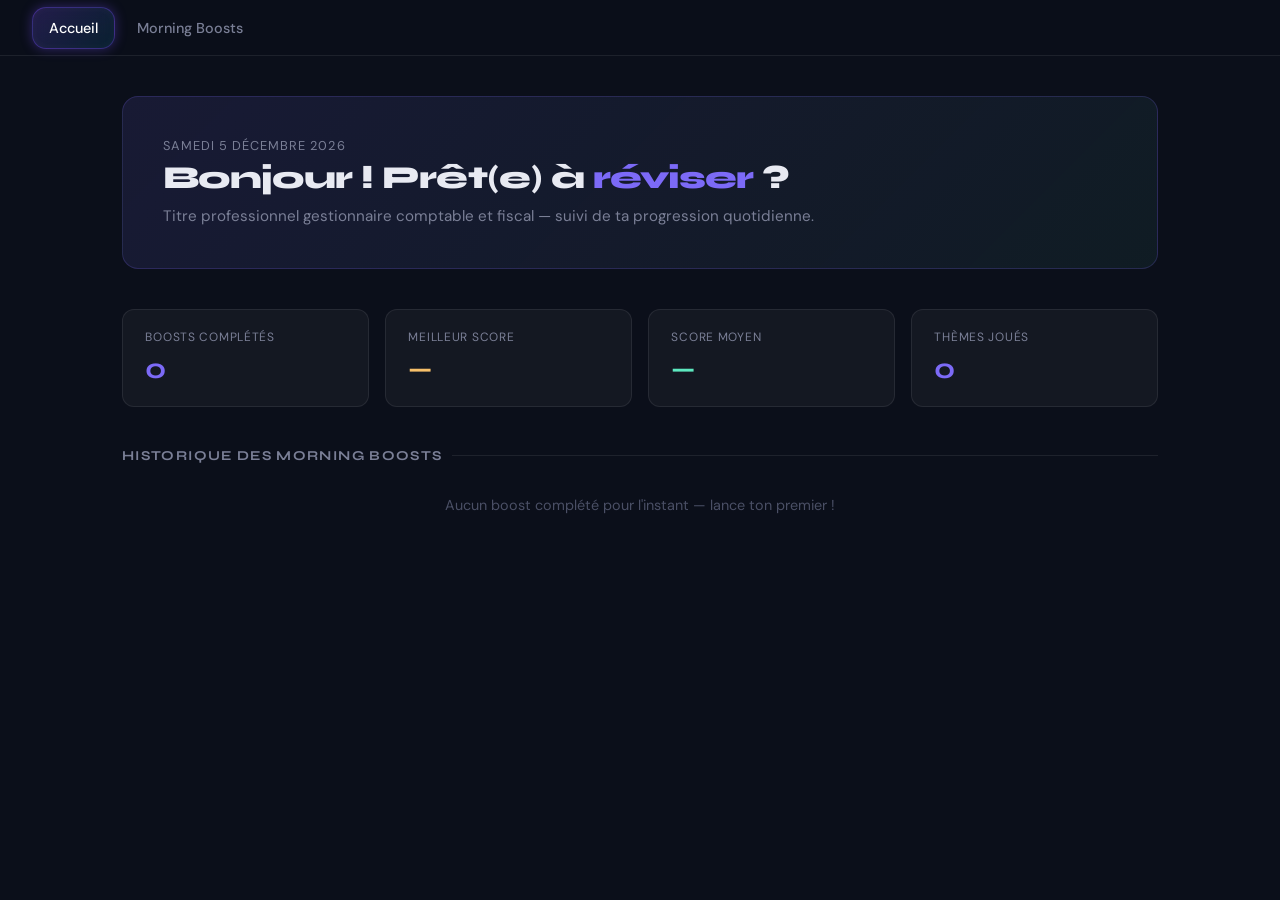
<file: index.html>
<!DOCTYPE html>
<html lang="fr">
<head>
<meta charset="UTF-8">
<meta name="viewport" content="width=device-width, initial-scale=1.0">
<title>Ma Bibliothèque de Révision — Titre Pro Gestionnaire Comptable</title>
<link href="https://fonts.googleapis.com/css2?family=Syne:wght@400;600;700;800&family=DM+Sans:ital,wght@0,300;0,400;0,500;1,300&display=swap" rel="stylesheet">
<link rel="stylesheet" href="style.css">
</head>
<body>

<nav class="topnav">
  <!--<div class="nav-logo">révision<span>.</span>compta</div>-->
  <div class="nav-tabs">
    <button class="nav-tab active" onclick="showPage('accueil')">Accueil</button>
    <button class="nav-tab" onclick="showPage('boosts')">Morning Boosts</button>
   <!-- <button class="nav-tab" onclick="showPage('biblio')">Bibliothèque</button>-->
  </div>
</nav>

<!-- PAGE ACCUEIL -->
<div class="page active" id="page-accueil">
  <div class="hero">
    <div class="hero-date" id="hero-date"></div>
    <h1>Bonjour ! Prêt(e) à <span>réviser</span> ?</h1>
    <p>Titre professionnel gestionnaire comptable et fiscal — suivi de ta progression quotidienne.</p>
  </div>
  <div class="stats-bar">
    <div class="stat-card"><div class="stat-label">Boosts complétés</div><div class="stat-value accent" id="stat-total">0</div></div>
    <div class="stat-card"><div class="stat-label">Meilleur score</div><div class="stat-value gold" id="stat-best">—</div></div>
    <div class="stat-card"><div class="stat-label">Score moyen</div><div class="stat-value green" id="stat-avg">—</div></div>
    <div class="stat-card"><div class="stat-label">Thèmes joués</div><div class="stat-value accent" id="stat-uniq">0</div></div>
  </div>
  <div class="section-title">Historique des morning boosts</div>
  <div class="boost-history" id="boost-history">
    <div class="boost-empty">Aucun boost complété pour l'instant — lance ton premier !</div>
  </div>
</div>

<!-- PAGE MORNING BOOSTS -->
<div class="page" id="page-boosts">
  <h2 class="page-title">Morning Boosts ⚡</h2>
  <p class="page-sub">Tous tes quiz du matin, clique sur une carte pour commencer.</p>
  <div class="boost-grid" id="boost-grid"></div>
</div>

<!-- PAGE BIBLIOTHÈQUE -->
<div class="page" id="page-biblio">
  <h2 class="page-title">Bibliothèque 📚</h2>
  <p class="page-sub">Tous tes outils de révision : cours interactifs, quiz et cas pratiques.</p>
  <div class="lib-grid">
    <div class="lib-card">
      <div class="lib-card-top"><div class="lib-card-icon">📦</div><span class="lib-badge badge-cours">Cours</span></div>
      <h3>Variations de stocks — Généralités</h3>
      <p>Inventaire intermittent vs permanent, évaluation des stocks, principes PCG.</p>
      <div class="lib-card-footer">
        <div class="lib-topics"><span class="lib-topic">Classe 3</span><span class="lib-topic">Inventaire</span></div>
        <a href="#" class="lib-link">Ouvrir →</a>
      </div>
    </div>
    <div class="lib-card">
      <div class="lib-card-top"><div class="lib-card-icon">📦</div><span class="lib-badge badge-cours">Cours</span></div>
      <h3>Variations de stocks — Écritures</h3>
      <p>Suppression des SI, création des SF, comptes 603 et 713, compte de résultat et bilan.</p>
      <div class="lib-card-footer">
        <div class="lib-topics"><span class="lib-topic">603</span><span class="lib-topic">713</span><span class="lib-topic">Bilan</span></div>
        <a href="#" class="lib-link">Ouvrir →</a>
      </div>
    </div>
    <div class="lib-card">
      <div class="lib-card-top"><div class="lib-card-icon">🏭</div><span class="lib-badge badge-cours">Cours</span></div>
      <h3>Amortissements — Terminologie & Linéaire</h3>
      <p>Valeur brute, VNC, durée d'utilité, plan d'amortissement, prorata temporis.</p>
      <div class="lib-card-footer">
        <div class="lib-topics"><span class="lib-topic">Classe 2</span><span class="lib-topic">6811</span><span class="lib-topic">28x</span></div>
        <a href="#" class="lib-link">Ouvrir →</a>
      </div>
    </div>
    <div class="lib-card">
      <div class="lib-card-top"><div class="lib-card-icon">👥</div><span class="lib-badge badge-cours">Cours</span></div>
      <h3>Charges de personnel</h3>
      <p>Bulletin de paie, brut / net, cotisations salariales et patronales, comptes 641, 421, 431.</p>
      <div class="lib-card-footer">
        <div class="lib-topics"><span class="lib-topic">641</span><span class="lib-topic">421</span><span class="lib-topic">URSSAF</span></div>
        <a href="#" class="lib-link">Ouvrir →</a>
      </div>
    </div>
    <div class="lib-card">
      <div class="lib-card-top"><div class="lib-card-icon">🏦</div><span class="lib-badge badge-cours">Cours</span></div>
      <h3>Rapprochement bancaire</h3>
      <p>État de rapprochement, écarts de décalage, erreurs comptables, compte 512.</p>
      <div class="lib-card-footer">
        <div class="lib-topics"><span class="lib-topic">512</span><span class="lib-topic">État rapp.</span></div>
        <a href="#" class="lib-link">Ouvrir →</a>
      </div>
    </div>
    <div class="lib-card">
      <div class="lib-card-top"><div class="lib-card-icon">❓</div><span class="lib-badge badge-quiz">Quiz</span></div>
      <h3>Quiz Comptabilité Générale — 40 questions</h3>
      <p>Comptes, principes PCG, documents de synthèse, classes 1 à 7.</p>
      <div class="lib-card-footer">
        <div class="lib-topics"><span class="lib-topic">40 Q</span><span class="lib-topic">PCG</span></div>
        <a href="#" class="lib-link">Ouvrir →</a>
      </div>
    </div>
    <div class="lib-card">
      <div class="lib-card-top"><div class="lib-card-icon">🎮</div><span class="lib-badge badge-cas">Cas pratique</span></div>
      <h3>Cas Starserv</h3>
      <p>Coût d'achat et coût de production — cas gamifié sur les palettes en bois Eastwood.</p>
      <div class="lib-card-footer">
        <div class="lib-topics"><span class="lib-topic">Coût achat</span><span class="lib-topic">Coût prod.</span></div>
        <a href="#" class="lib-link">Ouvrir →</a>
      </div>
    </div>
    <div class="lib-card">
      <div class="lib-card-top"><div class="lib-card-icon">🎵</div><span class="lib-badge badge-cours">À venir</span></div>
      <h3>Chanson TVA — style Stromae</h3>
      <p>Mémorisation des règles TVA par la musique — en attente des supports de cours.</p>
      <div class="lib-card-footer">
        <div class="lib-topics"><span class="lib-topic">44571</span><span class="lib-topic">CA3</span></div>
        <span style="font-size:0.78rem;color:var(--text-dim)">Bientôt...</span>
      </div>
    </div>
  </div>
</div>

<!-- QUIZ OVERLAY -->
<div class="quiz-overlay" id="quiz-overlay">
  <div class="quiz-container">
    <div class="quiz-header">
      <button class="quiz-back" onclick="closeQuiz()">← Retour</button>
      <div>
        <div class="quiz-title" id="quiz-title"></div>
        <div class="quiz-subtitle" id="quiz-subtitle"></div>
      </div>
    </div>
    <div class="quiz-progress-bar"><div class="quiz-progress-fill" id="quiz-progress"></div></div>
    <div id="quiz-question-view">
      <div class="quiz-q-num" id="quiz-q-num"></div>
      <div class="quiz-question" id="quiz-question"></div>
      <div class="quiz-options" id="quiz-options"></div>
      <div class="quiz-feedback" id="quiz-feedback"></div>
      <button class="quiz-btn quiz-btn-validate" id="btn-validate" onclick="validateAnswer()" disabled>Valider</button>
      <button class="quiz-btn quiz-btn-next" id="btn-next" onclick="nextQuestion()" style="display:none">Question suivante →</button>
    </div>
    <div id="quiz-results-view" style="display:none">
      <div class="quiz-results">
        <div class="result-emoji" id="result-emoji"></div>
        <div class="result-score" id="result-score"></div>
        <div class="result-label" id="result-label"></div>
        <div class="result-breakdown">
          <span class="rb-green" id="rb-correct"></span>
          <span class="rb-red" id="rb-wrong"></span>
        </div>
        <div class="result-actions">
          <button class="result-btn result-btn-primary" onclick="retryQuiz()">Recommencer</button>
          <button class="result-btn result-btn-secondary" onclick="closeQuiz()">Terminer</button>
        </div>
      </div>
    </div>
  </div>
</div>

<script src="script.js"></script>
</body>
</html>
</file>
<file: style.css>
/* =========================================================
   STYLE.CSS — MORNING BOOST COMPTA
   ========================================================= */

/* =========================================================
   VARIABLES
   ========================================================= */

:root {

  --bg: #0b0f1a;
  --bg2: #111622;
  --bg3: #161c2e;

  --card: rgba(255,255,255,0.04);
  --card-hover: rgba(255,255,255,0.07);

  --border: rgba(255,255,255,0.08);
  --border-bright: rgba(255,255,255,0.15);

  --text: #e8eaf2;
  --text-muted: #7a7f96;
  --text-dim: #4a4f65;

  --accent: #7c6af7;
  --accent2: #5de8c0;
  --accent3: #f7c06a;
  --accent4: #f76a6a;
  --accent5: #6aaaf7;
  --accent6: #c06af7;

  --green: #5de8c0;
  --red: #f76a6a;
  --gold: #f7c06a;

  --shadow-soft: 0 12px 32px rgba(0,0,0,0.28);
  --shadow-accent: 0 0 18px rgba(123,79,255,0.35);

  --radius-sm: 8px;
  --radius-md: 12px;
  --radius-lg: 16px;

  --transition: 0.25s ease;

}

/* =========================================================
   RESET
   ========================================================= */

*{
  box-sizing:border-box;
  margin:0;
  padding:0;
}

html,
body{
  background:var(--bg) !important;
  color:var(--text);
  font-family:'DM Sans',sans-serif;
  min-height:100vh;
  overflow-x:hidden;
}

/* =========================================================
   GLOBAL
   ========================================================= */

.page{
  display:none;
  padding:2.5rem 2rem;
  max-width:1100px;
  margin:0 auto;
  width:100%;
}

.page.active{
  display:block;
}

h2.page-title{
  font-family:'Syne',sans-serif;
  font-size:1.6rem;
  font-weight:800;
  margin-bottom:.4rem;
  letter-spacing:-0.02em;
}

.page-sub{
  color:var(--text-muted);
  font-size:.9rem;
  margin-bottom:2rem;
  overflow-wrap:anywhere;
}

.section-title{
  font-family:'Syne',sans-serif;
  font-size:.85rem;
  font-weight:700;

  color:var(--text-muted);

  text-transform:uppercase;
  letter-spacing:.1em;

  margin-top:2rem;
  margin-bottom:1rem;

  display:flex;
  align-items:center;
  gap:.6rem;
}

.section-title::after{
  content:'';
  flex:1;
  height:1px;
  background:var(--border);
}

/* =========================================================
   NAVBAR
   ========================================================= */

.topnav{
  position:sticky;
  top:0;
  z-index:100;

  height:56px;

  display:flex;
  align-items:center;
  justify-content:space-between;
  gap:12px;

  padding:0 2rem;

  background:rgba(11,15,26,0.94);

  backdrop-filter:blur(16px);

  border-bottom:1px solid var(--border);
}
.nav-logo{
  font-family:'Syne',sans-serif;
  font-weight:800;

  font-size:clamp(.78rem, 2.5vw, 1rem);

  letter-spacing:-0.02em;
  color:var(--text);

  flex-shrink:0;

  max-width:42%;

  overflow:hidden;
  text-overflow:ellipsis;
  white-space:nowrap;
}

.nav-logo span{
  color:var(--accent);
}

.nav-tabs{
  display:flex;
  align-items:center;
  gap:.35rem;

  min-width:0;
}

.nav-tab{
  height:42px;

  display:flex;
  align-items:center;
  justify-content:center;

  padding:.7rem 1rem;

  border:none;
  border-radius:14px;

  background:transparent;

  color:var(--text-muted);

  font-family:'DM Sans',sans-serif;
  font-size:.9rem;
  font-weight:500;

  cursor:pointer;

  white-space:nowrap;

  transition:
    background var(--transition),
    color var(--transition),
    transform var(--transition),
    box-shadow var(--transition);
}

.nav-tab:hover{
  color:var(--text);
  background:rgba(255,255,255,0.04);
}

.nav-tab.active{

  background:linear-gradient(
    135deg,
    rgba(123,79,255,0.22),
    rgba(0,191,255,0.10)
  );

  border:1px solid rgba(123,79,255,0.35);

  color:#fff;

  box-shadow:
    0 0 12px rgba(123,79,255,0.35),
    inset 0 0 10px rgba(255,255,255,0.04);

  backdrop-filter:blur(10px);
}

.nav-tab.active:hover{

  transform:translateY(-1px) scale(1.03);

  box-shadow:
    0 0 20px rgba(123,79,255,0.55),
    inset 0 0 12px rgba(255,255,255,0.06);
}

/* =========================================================
   HERO
   ========================================================= */

.hero{

  position:relative;
  overflow:hidden;

  margin-bottom:2.5rem;

  padding:2.5rem;

  border-radius:var(--radius-lg);

  background:
    linear-gradient(
      135deg,
      rgba(124,106,247,0.12) 0%,
      rgba(93,232,192,0.06) 100%
    );

  border:1px solid rgba(124,106,247,0.20);
}

.hero-date{
  margin-bottom:.4rem;

  color:var(--text-muted);

  font-size:.8rem;

  letter-spacing:.08em;
  text-transform:uppercase;
}

.hero h1{
  font-family:'Syne',sans-serif;
  font-size:2rem;
  font-weight:800;

  margin-bottom:.5rem;

  letter-spacing:-0.03em;
  line-height:1.1;
}

.hero h1 span{
  color:var(--accent);
}

.hero p{
  color:var(--text-muted);
  font-size:.95rem;
  line-height:1.6;
}

/* =========================================================
   STATS
   ========================================================= */

.stats-bar{
  display:grid;
  grid-template-columns:repeat(4,1fr);
  gap:1rem;

  margin-bottom:2.5rem;
}

.stat-card{
  padding:1.2rem 1.4rem;

  background:var(--card);

  border:1px solid var(--border);
  border-radius:var(--radius-md);
}

.stat-label{
  margin-bottom:.4rem;

  color:var(--text-muted);

  font-size:.75rem;

  text-transform:uppercase;
  letter-spacing:.06em;
}

.stat-value{
  font-family:'Syne',sans-serif;
  font-size:1.8rem;
  font-weight:700;
}

.stat-value.green{
  color:var(--green);
}

.stat-value.gold{
  color:var(--gold);
}

.stat-value.accent{
  color:var(--accent);
}

/* =========================================================
   BOOST HISTORY
   ========================================================= */

.boost-history{
  display:flex;
  flex-direction:column;
  gap:.6rem;
}

.boost-row{
  display:flex;
  align-items:center;
  gap:1rem;

  padding:.9rem 1.2rem;

  background:var(--card);

  border:1px solid var(--border);
  border-radius:10px;

  cursor:pointer;

  transition:all var(--transition);
}

.boost-row:hover{
  background:var(--card-hover);
  border-color:var(--border-bright);

  transform:translateX(3px);
}

.boost-row-dot{
  width:8px;
  height:8px;

  border-radius:50%;

  flex-shrink:0;
}

.boost-row-theme{
  width:230px;
  flex-shrink:0;

  font-size:.82rem;
  font-weight:500;

  color:var(--text-muted);

  overflow-wrap:anywhere;
}

.boost-row-date{
  margin-right:auto;

  font-size:.8rem;

  color:var(--text-dim);
}

.boost-row-score{
  font-family:'Syne',sans-serif;
  font-size:.9rem;
  font-weight:700;

  padding:.2rem .7rem;

  border-radius:6px;
}

.score-great{
  background:rgba(93,232,192,0.12);
  color:var(--green);
}

.score-ok{
  background:rgba(247,192,106,0.12);
  color:var(--gold);
}

.score-low{
  background:rgba(247,106,106,0.12);
  color:var(--red);
}

.boost-row-btn{
  padding:.25rem .7rem;

  border-radius:6px;

  font-size:.75rem;

  background:rgba(124,106,247,0.1);

  color:var(--accent);

  border:1px solid rgba(124,106,247,0.2);
}

.boost-empty{
  padding:1rem 0;

  color:var(--text-dim);

  font-size:.9rem;

  text-align:center;
}

/* =========================================================
   BOOST GRID
   ========================================================= */

.boost-grid{
  display:grid;
  grid-template-columns:repeat(3,1fr);
  gap:1rem;
}

.boost-card{

  position:relative;
  overflow:hidden;

  padding:1.5rem;

  border-radius:14px;

  background:var(--card);

  border:1px solid var(--border);

  cursor:pointer;

  transition:
    transform var(--transition),
    border-color var(--transition),
    box-shadow var(--transition);
}

.boost-card::before{
  content:'';

  position:absolute;
  top:0;
  left:0;
  right:0;

  height:3px;

  background:var(--c);
}

.boost-card:hover{
  transform:translateY(-3px);

  border-color:var(--border-bright);

  box-shadow:var(--shadow-soft);
}

.boost-card-icon{
  font-size:1.8rem;
  margin-bottom:.5rem;
}

.boost-card-date{
  font-size:.72rem;
  color:var(--text-dim);

  margin-bottom:.3rem;
}

.boost-card-theme{
  font-family:'Syne',sans-serif;
  font-size:.93rem;
  font-weight:700;

  margin-bottom:.3rem;

  overflow-wrap:anywhere;
}

.boost-card-sub{
  margin-bottom:1rem;

  font-size:.77rem;
  line-height:1.4;

  color:var(--text-muted);

  overflow-wrap:anywhere;
}

.boost-card-meta{
  display:flex;
  align-items:center;
  justify-content:space-between;
}

.boost-card-count{
  font-size:.75rem;
  color:var(--text-dim);
}

.boost-card-best{
  font-size:.77rem;
  font-weight:600;
}

/* =========================================================
   QUIZ
   ========================================================= */

.quiz-overlay{
  display:none;

  position:fixed;
  inset:0;
  z-index:200;

  background:rgba(11,15,26,0.97);

  overflow-y:auto;
}

.quiz-overlay.active{
  display:flex;
  align-items:flex-start;
  justify-content:center;

  padding:2rem;
}

.quiz-container{
  width:100%;
  max-width:700px;

  margin:auto;

  animation:slideUp .3s ease;
}

@keyframes slideUp{

  from{
    opacity:0;
    transform:translateY(20px);
  }

  to{
    opacity:1;
    transform:translateY(0);
  }
}

.quiz-header{
  display:flex;
  align-items:center;
  gap:1rem;

  margin-bottom:2rem;
}

.quiz-back{
  padding:.5rem 1rem;

  border-radius:8px;

  background:var(--card);

  border:1px solid var(--border);

  color:var(--text);

  cursor:pointer;

  font-size:.85rem;
}

.quiz-title{
  font-family:'Syne',sans-serif;
  font-size:1.2rem;
  font-weight:700;
}

.quiz-subtitle{
  font-size:.82rem;
  color:var(--text-muted);
}

.quiz-progress-bar{
  height:4px;

  margin-bottom:2rem;

  border-radius:2px;

  background:var(--border);

  overflow:hidden;
}

.quiz-progress-fill{
  height:100%;

  background:var(--accent);

  border-radius:2px;

  transition:width .4s ease;
}

.quiz-q-num{
  margin-bottom:.6rem;

  font-size:.75rem;

  color:var(--text-muted);

  text-transform:uppercase;
  letter-spacing:.08em;
}

.quiz-question{
  margin-bottom:1.5rem;

  padding:1.4rem;

  background:var(--card);

  border:1px solid var(--border);
  border-radius:var(--radius-md);

  font-family:'Syne',sans-serif;
  font-size:1.1rem;
  font-weight:600;
  line-height:1.5;

  overflow-wrap:anywhere;
}

.quiz-options{
  display:flex;
  flex-direction:column;
  gap:.7rem;

  margin-bottom:1.5rem;
}

.quiz-option{
  display:flex;
  align-items:flex-start;
  gap:.8rem;

  padding:1rem 1.2rem;

  border-radius:10px;

  background:var(--card);

  border:1px solid var(--border);

  cursor:pointer;

  font-size:.92rem;
  line-height:1.5;

  transition:all .18s ease;

  overflow-wrap:anywhere;
}

.quiz-option:hover:not(.locked){
  background:var(--card-hover);
  border-color:var(--border-bright);
}

.quiz-option.selected{
  border-color:var(--accent);
  background:rgba(124,106,247,0.08);
}

.quiz-option.correct{
  border-color:var(--green);
  background:rgba(93,232,192,0.08);
}

.quiz-option.wrong{
  border-color:var(--red);
  background:rgba(247,106,106,0.08);
}

.quiz-option.locked{
  cursor:default;
}

.opt-letter{
  width:24px;
  height:24px;

  flex-shrink:0;

  display:flex;
  align-items:center;
  justify-content:center;

  border-radius:6px;

  background:var(--border);

  color:var(--text-muted);

  font-size:.75rem;
  font-weight:700;
}

.quiz-option.correct .opt-letter{
  background:rgba(93,232,192,0.2);
  color:var(--green);
}

.quiz-option.wrong .opt-letter{
  background:rgba(247,106,106,0.2);
  color:var(--red);
}

.quiz-option.selected:not(.correct):not(.wrong) .opt-letter{
  background:rgba(124,106,247,0.2);
  color:var(--accent);
}

/* =========================================================
   QUIZ FEEDBACK
   ========================================================= */

.quiz-feedback{
  display:none;

  margin-bottom:1.2rem;

  padding:1rem 1.2rem;

  border-radius:10px;

  background:var(--bg3);

  border:1px solid var(--border);

  font-size:.88rem;
  line-height:1.5;
}

.quiz-feedback.show{
  display:block;
}

.quiz-feedback.correct-fb{
  border-color:rgba(93,232,192,0.3);
}

.quiz-feedback.wrong-fb{
  border-color:rgba(247,106,106,0.3);
}

.fb-label{
  margin-bottom:.3rem;

  font-size:.82rem;
  font-weight:600;

  text-transform:uppercase;
  letter-spacing:.06em;
}

.fb-label.ok{
  color:var(--green);
}

.fb-label.ko{
  color:var(--red);
}

/* =========================================================
   BUTTONS
   ========================================================= */

.quiz-btn{
  width:100%;

  padding:.9rem;

  border:none;
  border-radius:10px;

  cursor:pointer;

  font-family:'DM Sans',sans-serif;
  font-size:.95rem;
  font-weight:600;

  transition:all var(--transition);
}

.quiz-btn-validate{
  background:var(--accent);
  color:#fff;
}

.quiz-btn-validate:disabled{
  opacity:.3;
  cursor:default;
}

.quiz-btn-next{
  margin-top:.7rem;

  background:var(--card);

  border:1px solid var(--border);

  color:var(--text);
}

/* =========================================================
   RESULTS
   ========================================================= */

.quiz-results{
  text-align:center;

  padding:2rem;

  background:var(--card);

  border:1px solid var(--border);
  border-radius:16px;
}

.result-emoji{
  font-size:3.5rem;
  margin-bottom:1rem;
}

.result-score{
  font-family:'Syne',sans-serif;
  font-size:3rem;
  font-weight:800;

  margin-bottom:.3rem;
}

.result-label{
  color:var(--text-muted);
  margin-bottom:1.5rem;
}

.result-breakdown{
  display:flex;
  justify-content:center;
  gap:1.5rem;

  margin-bottom:1.5rem;
}

.result-breakdown span{
  padding:.4rem .9rem;

  border-radius:8px;

  font-size:.85rem;
}

.rb-green{
  background:rgba(93,232,192,0.1);
  color:var(--green);
}

.rb-red{
  background:rgba(247,106,106,0.1);
  color:var(--red);
}

.result-actions{
  display:flex;
  justify-content:center;
  gap:.8rem;
}

.result-btn{
  padding:.7rem 1.4rem;

  border:none;
  border-radius:8px;

  cursor:pointer;

  font-family:'DM Sans',sans-serif;
  font-size:.9rem;
  font-weight:600;
}

.result-btn-primary{
  background:var(--accent);
  color:#fff;
}

.result-btn-secondary{
  background:var(--card);

  border:1px solid var(--border);

  color:var(--text);
}

/* =========================================================
   LIBRARY
   ========================================================= */

.lib-grid{
  display:grid;
  grid-template-columns:repeat(2,1fr);
  gap:1rem;
}

.lib-card{
  padding:1.5rem;

  background:var(--card);

  border:1px solid var(--border);
  border-radius:14px;

  transition:all var(--transition);
}

.lib-card:hover{
  border-color:var(--border-bright);

  transform:translateY(-2px);
}

.lib-card-top{
  display:flex;
  align-items:flex-start;
  justify-content:space-between;

  margin-bottom:.8rem;
}

.lib-card-icon{
  font-size:1.5rem;
}

.lib-badge{
  padding:.2rem .6rem;

  border-radius:20px;

  font-size:.7rem;
  font-weight:600;

  text-transform:uppercase;
  letter-spacing:.05em;
}

.badge-cours{
  background:rgba(124,106,247,0.12);
  color:var(--accent);

  border:1px solid rgba(124,106,247,0.2);
}

.badge-quiz{
  background:rgba(93,232,192,0.1);
  color:var(--green);

  border:1px solid rgba(93,232,192,0.2);
}

.badge-cas{
  background:rgba(247,192,106,0.1);
  color:var(--gold);

  border:1px solid rgba(247,192,106,0.2);
}

.lib-card h3{
  font-family:'Syne',sans-serif;
  font-size:1rem;
  font-weight:700;

  margin-bottom:.3rem;
}

.lib-card p{
  margin-bottom:1rem;

  color:var(--text-muted);

  font-size:.82rem;
  line-height:1.4;
}

.lib-card-footer{
  display:flex;
  align-items:center;
  justify-content:space-between;
}

.lib-topics{
  display:flex;
  flex-wrap:wrap;
  gap:.4rem;
}

.lib-topic{
  padding:.15rem .5rem;

  border-radius:4px;

  background:var(--bg3);

  color:var(--text-dim);

  font-size:.7rem;
}

.lib-link{
  padding:.3rem .8rem;

  border-radius:6px;

  background:rgba(124,106,247,0.06);

  border:1px solid rgba(124,106,247,0.2);

  color:var(--accent);

  text-decoration:none;

  font-size:.8rem;
  font-weight:500;
}

/* =========================================================
   RESPONSIVE
   ========================================================= */

@media (max-width:700px){

  .topnav{
    display:flex;
    align-items:center;
     justify-content:center;
    gap:10px;
    padding:.8rem 1rem;
  }

  .nav-logo{
    font-size:.82rem;
    max-width:42%;
  }

 .nav-tabs{
  width:100%;

  display:flex;
  justify-content:center;
  gap:.7rem;

  min-width:0;
}

.nav-tab{

  flex:1;
  max-width:220px;

  height:48px;

  padding:.8rem 1.2rem;

  font-size:1rem;
  font-weight:600;

  border-radius:16px;

  white-space:nowrap;
}



  .page{
    padding:2rem 1rem;
  }

  .hero{
    padding:1.8rem;
  }

  .hero h1{
    font-size:1.45rem;
  }

  .stats-bar{
    grid-template-columns:repeat(2,1fr);
  }

  .boost-grid{
    grid-template-columns:1fr;
  }

  .lib-grid{
    grid-template-columns:1fr;
  }

  .boost-card{
    padding:1.25rem;
  }

  .boost-row{
    flex-wrap:wrap;
    gap:.6rem;
  }

  .boost-row-theme{
    width:100%;
  }

  .quiz-overlay.active{
    padding:1rem;
  }

  .result-actions{
    flex-direction:column;
  }

}
</file>
